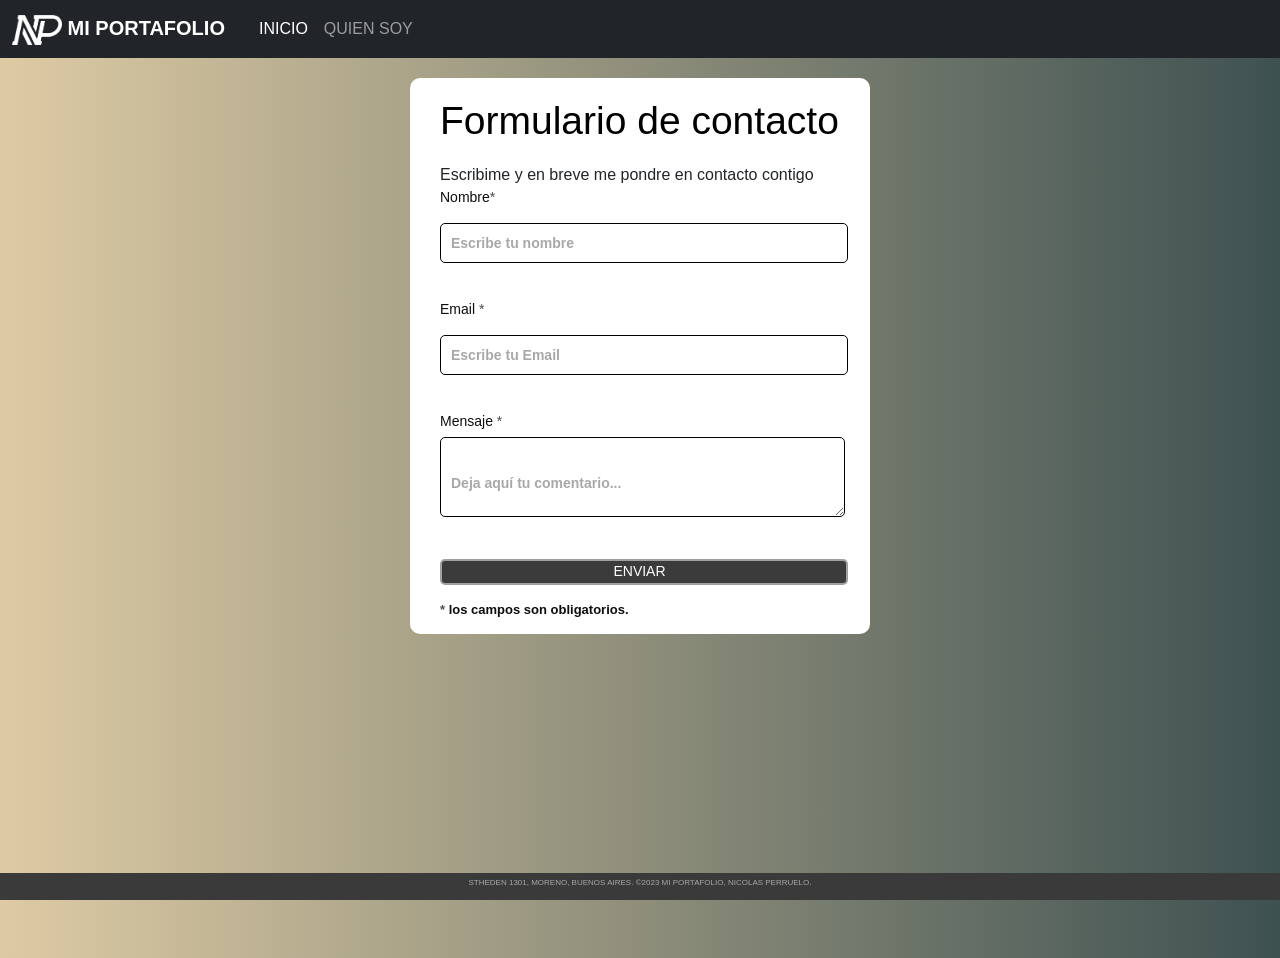
<file: PORTAFOLIO/contactame.html>
<!DOCTYPE html>
<html lang="en">
<head>
    <meta charset="UTF-8">
    <meta http-equiv="X-UA-Compatible" content="IE=edge">
    <meta name="viewport" content="width=device-width, initial-scale=1">
    <link href="https://cdn.jsdelivr.net/npm/bootstrap@5.1.3/dist/css/bootstrap.min.css" rel="stylesheet" integrity="sha384-1BmE4kWBq78iYhFldvKuhfTAU6auU8tT94WrHftjDbrCEXSU1oBoqyl2QvZ6jIW3" crossorigin="anonymous">
    <script src="https://cdn.jsdelivr.net/npm/bootstrap@5.1.3/dist/js/bootstrap.bundle.min.js" integrity="sha384-ka7Sk0Gln4gmtz2MlQnikT1wXgYsOg+OMhuP+IlRH9sENBO0LRn5q+8nbTov4+1p" crossorigin="anonymous"></script>
    <link rel="stylesheet" href="css/style.css"/>
    <title>Mi Portafolio</title>
    <link rel="shortcut icon" href="imagenes/123.png" type="image/x-icon">
</head>
<body>
    <nav class="navbar navbar-expand-lg navbar-dark bg-dark">
        <div class="container-fluid">
          <a class="navbar-brand" href="http://127.0.0.1:5500/PORTAFOLIO/index.html"><img src="imagenes/123.png" alt="logo" width="50" height="30">  MI PORTAFOLIO  </a>
          <button class="navbar-toggler" type="button" data-bs-toggle="collapse" data-bs-target="#navbarSupportedContent" aria-controls="navbarSupportedContent" aria-expanded="false" aria-label="Toggle navigation">
            <span class="navbar-toggler-icon"></span>
          </button>
          <div class="collapse navbar-collapse" id="navbarSupportedContent">
            <ul class="navbar-nav me-auto mb-2 mb-lg-0">
              <li class="nav-item">
                <a class="nav-link active" aria-current="page" href="http://127.0.0.1:5500/PORTAFOLIO/index.html">INICIO</a>
              </li>
              <li class="nav-item dropdown">
                <a class="nav-link color-dark" href="http://127.0.0.1:5500/PORTAFOLIO/sobreMi.html" id="navbarDropdown" role="button" data-bs-toggle="dropdown" aria-expanded="false">
                  QUIEN SOY
                </a>
                <ul class="dropdown-menu bg-dark" aria-labelledby="navbarDropdown">
                  <li><a class="nav-link" href="http://127.0.0.1:5500/PORTAFOLIO/Proyectos.html">Proyectos</a></li>
                  <li><a class="nav-link" href="http://127.0.0.1:5500/PORTAFOLIO/sobreMi.html">Sobre Mi</a></li>
                  <li><a class="nav-link" href="http://127.0.0.1:5500/PORTAFOLIO/Comentarios.html">Comentarios</a></li>
                  <li><hr class="dropdown-divider"></li>
                  <li><a class="nav-link" href="http://127.0.0.1:5500/PORTAFOLIO/Contactame.html">Contactame</a></li>
                </ul>
              </li>
            </ul>
          </div>
        </div>
      </nav>  
    <section class="zona5">
        <div class="contact_form">
            <div class="formulario">      
              <h1 class="formCont">Formulario de contacto</h1>
                <h8 class="parrafoContacto">Escribime y en breve me pondre en contacto contigo</h3>     
                  <form action="submeter-formulario.php" method="post">
                    <p><label for="nombre" class="colocar_nombre">Nombre<span class="obligatorio">*</span></label>
                      <input type="text" name="introducir_nombre" id="nombre" required="obligatorio" placeholder="Escribe tu nombre"></p>
                        <p>
                          <label for="email" class="colocar_email">Email
                            <span class="obligatorio">*</span>
                          </label>
                            <input type="email" name="introducir_email" id="email" required="obligatorio" placeholder="Escribe tu Email">
                        </p>
                        <p>
                          <label for="mensaje" class="colocar_mensaje">Mensaje
                            <span class="obligatorio">*</span>
                          </label>                     
                                            <textarea name="introducir_mensaje" class="texto_mensaje" id="mensaje" required="obligatorio" placeholder="Deja aquí tu comentario..."></textarea> 
                                        </p>
                        <button id="botonFormulario" type="submit" name="enviar_formulario" id="enviar"><p>Enviar</p></button>
                        <p class="aviso">
                          <span class="obligatorio"> * </span>los campos son obligatorios.
                        </p>
                  </form>
    </section>
    <footer>
      STHEDEN 1301, MORENO, BUENOS AIRES. ©2023 MI PORTAFOLIO, NICOLAS PERRUELO.
  </footer>
</body>
</html>
</file>
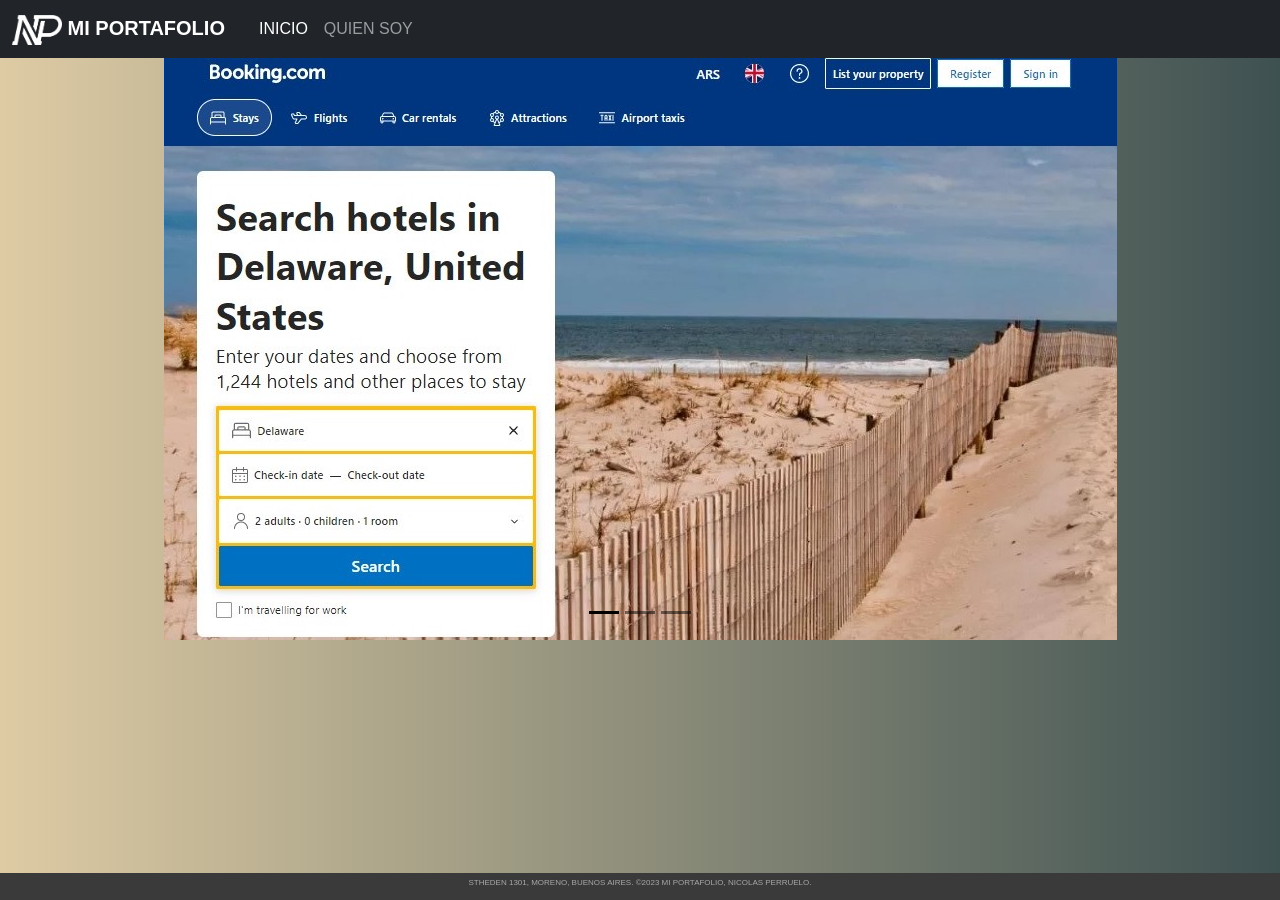
<file: PORTAFOLIO/proyectos.html>
<!DOCTYPE html>
<html lang="en">
<head>
    <meta charset="UTF-8">
    <meta http-equiv="X-UA-Compatible" content="IE=edge">
    <meta name="viewport" content="width=device-width, initial-scale=1">
    <link href="https://cdn.jsdelivr.net/npm/bootstrap@5.1.3/dist/css/bootstrap.min.css" rel="stylesheet" integrity="sha384-1BmE4kWBq78iYhFldvKuhfTAU6auU8tT94WrHftjDbrCEXSU1oBoqyl2QvZ6jIW3" crossorigin="anonymous">
    <script src="https://cdn.jsdelivr.net/npm/bootstrap@5.1.3/dist/js/bootstrap.bundle.min.js" integrity="sha384-ka7Sk0Gln4gmtz2MlQnikT1wXgYsOg+OMhuP+IlRH9sENBO0LRn5q+8nbTov4+1p" crossorigin="anonymous"></script>
    <link rel="stylesheet" href="css/style.css"/>
    <title>Mi Portafolio</title>
    <link rel="shortcut icon" href="imagenes/123.png" type="image/x-icon">
</head>
<body>
    <nav class="navbar navbar-expand-lg navbar-dark bg-dark">
        <div class="container-fluid">
          <a class="navbar-brand" href="http://127.0.0.1:5500/PORTAFOLIO/index.html"><img src="imagenes/123.png" alt="logo" width="50" height="30">  MI PORTAFOLIO  </a>
          <button class="navbar-toggler" type="button" data-bs-toggle="collapse" data-bs-target="#navbarSupportedContent" aria-controls="navbarSupportedContent" aria-expanded="false" aria-label="Toggle navigation">
            <span class="navbar-toggler-icon"></span>
          </button>
          <div class="collapse navbar-collapse" id="navbarSupportedContent">
            <ul class="navbar-nav me-auto mb-2 mb-lg-0">
              <li class="nav-item">
                <a class="nav-link active" aria-current="page" href="http://127.0.0.1:5500/PORTAFOLIO/index.html">INICIO</a>
              </li>
              <li class="nav-item dropdown">
                <a class="nav-link color-dark" href="http://127.0.0.1:5500/PORTAFOLIO/sobreMi.html" id="navbarDropdown" role="button" data-bs-toggle="dropdown" aria-expanded="false">
                  QUIEN SOY
                </a>
                <ul class="dropdown-menu bg-dark" aria-labelledby="navbarDropdown">
                  <li><a class="nav-link" href="http://127.0.0.1:5500/PORTAFOLIO/Proyectos.html">Proyectos</a></li>
                  <li><a class="nav-link" href="http://127.0.0.1:5500/PORTAFOLIO/sobreMi.html">Sobre Mi</a></li>
                  <li><a class="nav-link" href="http://127.0.0.1:5500/PORTAFOLIO/Comentarios.html">Comentarios</a></li>
                  <li><hr class="dropdown-divider"></li>
                  <li><a class="nav-link" href="http://127.0.0.1:5500/PORTAFOLIO/Contactame.html">Contactame</a></li>
                </ul>
              </li>
            </ul>
          </div>
        </div>
      </nav> 
    <body>
        <div id="carouselExampleDark" class="carousel carousel-dark slide mx-auto mh-75" data-bs-ride="carousel">
            <div class="carousel-indicators">
              <button type="button" data-bs-target="#carouselExampleDark" data-bs-slide-to="0" class="active" aria-current="true" aria-label="Slide 1"></button>
              <button type="button" data-bs-target="#carouselExampleDark" data-bs-slide-to="1" aria-label="Slide 2"></button>
              <button type="button" data-bs-target="#carouselExampleDark" data-bs-slide-to="2" aria-label="Slide 3"></button>
            </div>
            <div class="carousel-inner h-75">
              <div class="carousel-item active h-auto" data-bs-interval="10000">
                <img src="imagenes/booking.jpg" class="d-block w-70 h-auto mx-auto d-block" alt="booking">
                <div class="carousel-caption d-none d-md-block">
                </div>
              </div>
              <div class="carousel-item" data-bs-interval="2000">
                <img src="imagenes/mercadolibre.jpg" class="d-block w-70 h-auto mx-auto d-block" alt="ml">
                <div class="carousel-caption d-none d-md-block">
                </div>
              </div>
              <div class="carousel-item">
                <img src="imagenes/kavak.jpg" class="d-block w-70 mt-10 mx-auto my-auto d-block align-items-center" alt="kavak">
                <div class="carousel-caption d-none d-md-block ">
                </div>
              </div>
            </div>
          </div>
    </body>
    <footer>
        STHEDEN 1301, MORENO, BUENOS AIRES. ©2023 MI PORTAFOLIO, NICOLAS PERRUELO.
    </footer>
</body>
</html>
</file>
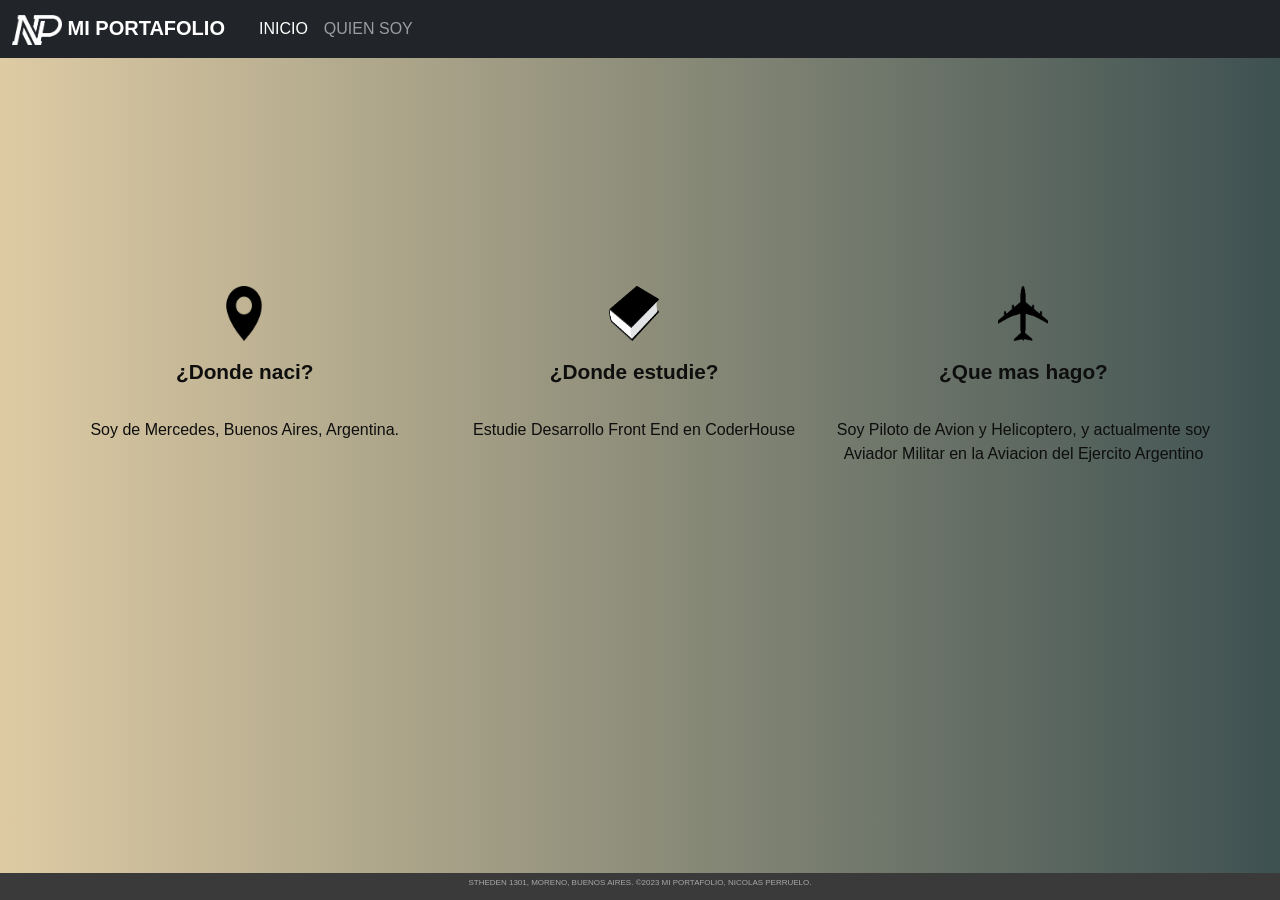
<file: PORTAFOLIO/sobreMi.html>
<!DOCTYPE html>
<html lang="en">
<head>
    <meta charset="UTF-8">
    <meta http-equiv="X-UA-Compatible" content="IE=edge">
    <meta name="viewport" content="width=device-width, initial-scale=1">
    <link href="https://cdn.jsdelivr.net/npm/bootstrap@5.1.3/dist/css/bootstrap.min.css" rel="stylesheet" integrity="sha384-1BmE4kWBq78iYhFldvKuhfTAU6auU8tT94WrHftjDbrCEXSU1oBoqyl2QvZ6jIW3" crossorigin="anonymous">
    <script src="https://cdn.jsdelivr.net/npm/bootstrap@5.1.3/dist/js/bootstrap.bundle.min.js" integrity="sha384-ka7Sk0Gln4gmtz2MlQnikT1wXgYsOg+OMhuP+IlRH9sENBO0LRn5q+8nbTov4+1p" crossorigin="anonymous"></script>
    <link rel="stylesheet" href="css/style.css"/>
    <title>Mi Portafolio</title>
    <link rel="shortcut icon" href="imagenes/123.png" type="image/x-icon">
</head>
<body>
    <nav class="navbar navbar-expand-lg navbar-dark bg-dark">
        <div class="container-fluid">
          <a class="navbar-brand" href="http://127.0.0.1:5500/PORTAFOLIO/index.html"><img src="imagenes/123.png" alt="logo" width="50" height="30">  MI PORTAFOLIO  </a>
          <button class="navbar-toggler" type="button" data-bs-toggle="collapse" data-bs-target="#navbarSupportedContent" aria-controls="navbarSupportedContent" aria-expanded="false" aria-label="Toggle navigation">
            <span class="navbar-toggler-icon"></span>
          </button>
          <div class="collapse navbar-collapse" id="navbarSupportedContent">
            <ul class="navbar-nav me-auto mb-2 mb-lg-0">
              <li class="nav-item">
                <a class="nav-link active" aria-current="page" href="http://127.0.0.1:5500/PORTAFOLIO/index.html">INICIO</a>
              </li>
              <li class="nav-item dropdown">
                <a class="nav-link color-dark" href="http://127.0.0.1:5500/PORTAFOLIO/sobreMi.html" id="navbarDropdown" role="button" data-bs-toggle="dropdown" aria-expanded="false">
                  QUIEN SOY
                </a>
                <ul class="dropdown-menu bg-dark" aria-labelledby="navbarDropdown">
                  <li><a class="nav-link" href="http://127.0.0.1:5500/PORTAFOLIO/Proyectos.html">Proyectos</a></li>
                  <li><a class="nav-link" href="http://127.0.0.1:5500/PORTAFOLIO/sobreMi.html">Sobre Mi</a></li>
                  <li><a class="nav-link" href="http://127.0.0.1:5500/PORTAFOLIO/Comentarios.html">Comentarios</a></li>
                  <li><hr class="dropdown-divider"></li>
                  <li><a class="nav-link" href="http://127.0.0.1:5500/PORTAFOLIO/Contactame.html">Contactame</a></li>
                </ul>
              </li>
            </ul>
          </div>
        </div>
      </nav>  
    <section class="zona2">
        <article class="iconos">
            <div>
                <img src="imagenes/588891debc2fc2ef3a1860a2.png" alt="globo">
                <p>¿Donde naci?</p>
                <p class="abajo">Soy de Mercedes, Buenos Aires, Argentina.</p>
            </div>
            <div>
                <img src="imagenes/kindpng_93765.png" alt="globo">
                <p>¿Donde estudie?</p>
                <p class="abajo">Estudie Desarrollo Front End en CoderHouse</p>
            </div>
            <div>
                <img src="imagenes/avion ultimo.png" alt="globo">
                <p>¿Que mas hago?</p>
                <p class="abajo">Soy Piloto de Avion y Helicoptero, y actualmente soy Aviador Militar en la Aviacion del Ejercito Argentino</p>
            </div>
        </article> 
    </section>
    <footer>
        STHEDEN 1301, MORENO, BUENOS AIRES. ©2023 MI PORTAFOLIO, NICOLAS PERRUELO.
    </footer>
</body>
</html>
</file>
<file: PORTAFOLIO/css/style.css>
.container {
  max-width: 100%;
}

.site-header {
  background-color: rgba(0, 0, 0, .85);
  -webkit-backdrop-filter: saturate(180%) blur(20px);
  backdrop-filter: saturate(180%) blur(20px);
}
.site-header a {
  color: #8e8e8e;
  transition: color .15s ease-in-out;
}
.site-header a:hover {
  color: #fff;
  text-decoration: none;
}

.product-device {
  position: absolute;
  right: 10%;
  bottom: -30%;
  width: 100%;
  height: 100%;
  background-color: #333;
  border-radius: 21px;
  transform: rotate(30deg);
}

.product-device::before {
  position: absolute;
  top: 10%;
  right: 10px;
  bottom: 10%;
  left: 10px;
  content: "";
  background-color: rgba(255, 255, 255, .1);
  border-radius: 5px;
}

.product-device-2 {
  top: -25%;
  right: auto;
  bottom: 0;
  left: 5%;
  background-color: #e5e5e5;
}

.flex-equal > * {
  flex: 1;
}
 @media (min-width: 768px) {
  .flex-md-equal > * {
  flex: 1;
  }
}

footer{
  background-color: #3a3a3a;
  color: #a8a8a8;
  font-family: 'Raleway', sans-serif;
  font-size: 10px;
  padding: 0;
  text-align: center;
  z-index: 1;
  width: 100%;
  height: 3%;
  bottom: 0;
  position: fixed;
}

body {   
  background: #3E5151;
  background:-webkit-linear-gradient(to right, #DECBA4, #3E5151);
  background:linear-gradient(to right, #DECBA4, #3E5151); 
  }

.zona1{
  position: relative;
  width: 100%;
  height: 85vh;
}

h3 {
  width: 480px;
  height: 124px;
  color: #232323;
  font-family: 'Raleway', sans-serif;
  font-weight: 800;
  font-size: 7vh;
  line-height: 1.28;
  letter-spacing: -0.5px;
  text-align: left;
  padding-top: 200px;
  padding-left: 30px;
  border-bottom: 5px;
  z-index: 100;
  height: auto;
}

h4 {
	width: 347px;
	height: 76px;
	opacity: 70%;
	color: #232323;
	font-family: 'Raleway', sans-serif;
	font-weight: 600;
	font-size: 3vh;
	line-height: 1.44;
  text-align: left;
  padding-left: 30px;
  padding-right: 20px;
  padding-top: 0;
}

.nav {
  color: green;
}

* {
  margin: 0;
  padding: 0;
}

body{
  font-family: 'Raleway', sans-serif;
  margin: 0;
}

header{
  display: flex;
  justify-content: space-between;
  height: 80px;
  background-color: rgba(219, 219, 219, 0.719);
  align-items: center;
  padding: 5px;
}

.logo{
  display: flex;
  align-items: center;
}

.logo img{
  height: 110px;
  margin-right: 10px;
}

a{
  text-decoration: none;
  color: black;
  font-family: 'Raleway', sans-serif;
}

nav a{
  font-weight: 600;
  padding-right: 10px;
}

nav a:hover{
  color: grey;
}

.zona1{
  position: relative;
  width: 100%;
  height: 85vh;
  background-size: cover;
  background-position: center center;
}

h3 {
  width: 480px;
  height: 124px;
  color: #232323;
  font-family: 'Raleway', sans-serif;
  font-weight: 800;
  font-size: 40px;
  line-height: 1.28;
  letter-spacing: -0.5px;
  text-align: left;
  padding-top: 200px;
  padding-left: 20px;
  border-bottom: 5px;
  z-index: 100;
  height: auto;
}

h4 {
  width: 347px;
  height: 76px;
  opacity: 70%;
  color: #232323;
  font-family: 'Raleway', sans-serif;
  font-weight: 600;
  font-size: 20px;
  line-height: 1.44;
  text-align: left;
  padding-left: 20px;
  padding-right: 20px;
  padding-top: 0;
}

.zona2{
  position: relative;
  width: 100%;
  height: 85vh;
  background-size: cover;
  background-position: center center;
  padding-top: 10%;
}

.iconos {
  overflow: hidden;
  padding-top: 100px;
  padding-left: 50px;
  padding-right: 50px;
  padding-bottom: 0px;
  margin-bottom: 0px;
}

.iconos div{
  width: 33%;
  float: left;
  overflow: hidden;
}

.iconos div img {
  width: 50px;
  height: 55px;
  display: block;
  margin: auto;
}

.iconos div p{
  text-align: center;
  padding-top: 15px;
  font-size: 1.3rem;
  font-weight: bold;
  font-family: 'Raleway', sans-serif;
}

.iconos div .abajo{
  text-align: center;
  padding-top: 15px;
  font-size: 1rem;
  font-weight: 300;
  font-family: 'Raleway', sans-serif;
}

.zona5{
  position: absolute;
  width: 100%;
  height: 100vh;
  background-size: cover;
  background-position: center center;
} 

body{
  height: 100%; 
  width: 100%;
}

.contact_form{  
  width: 460px; 
  height: auto;
  margin: 80px auto;
  border-radius: 10px;   
  background-color: #ffffff; 
  padding-left: 30px; 
  padding-top:20px;
  padding-bottom:0px;
  margin-top: 20px;
}

input{
  background-color: #ffffff; 
  width: 408px; 
  height: 40px; 
  border-radius: 5px;  
  border-style: solid; 
  border-width: 1px; 
  border-color: #000000; 
  margin-top: 15px;  
  padding-left: 10px;
  margin-bottom: 20px; 
  font-weight: bold;
}

textarea{
  background-color: #ffffff; 
  width: 405px; 
  height: 80px; 
  border-radius: 5px;  
  border-style: solid; 
  border-width: 1px; 
  border-color: #000000; 
  margin-top: 5px;  
  padding-left: 10px;
  margin-bottom: 20px; 
  padding-top: 35px; 
  font-family: 'Raleway', sans-serif;
  font-weight: bold;
}

label{
  display: block; 
  float: center;  
}

#botonFormulario {
  height: 26px; 
  padding-left: 1px;
  padding-right: 10px;
  margin-bottom: 15px; 
  margin-top: 0px;   
  text-transform: uppercase;
  text-align: center center;
  background-color: #3b3b3b; 
  border-color: #a0a0a0; 
  border-style: solid; 
  border-radius: 5px;  
  width: 408px;   
  cursor: pointer;
}

button p{
  color: #fff; 
}

span{
  color: #4e4e4e; 
}

.aviso{
  padding-bottom: 15px;
  font-size: 13px;  
  color: #0e0e0e;  
  font-weight: bold;
}

.formCont{
  font-size: 39px;  
  text-align: letf; 
  padding-bottom: 10px; 
  color: #000000;
}

h3 .formCont{
  font-size: 8px; 
  padding-bottom: 20px;
  color: #0e0e0e;   
}

.parrafoContacto {
  padding: 0;
}

p{
  font-size: 14px; 
  color: #0e0e0e; 
}

::-webkit-input-placeholder {
  color: #a8a8a8;
}


::-webkit-textarea-placeholder {
  color: #a8a8a8;
}


.formulario input:focus{
  outline:0;
  border: 1px solid #535353;
}

.formulario textarea:focus{
  outline:0;
  border: 1px solid #888888;
}

footer{
  background-color: #3a3a3a;
  color: #a8a8a8;
  font-family: 'Raleway', sans-serif;
  font-size: 0.5em;
  padding: 4px;
  text-align: center center;
  z-index: 1000;
  width: 100%;
  bottom: 0px;
  position: fixed;
}

.slider-container {
  display: flex;
  width:99%;
  height: auto;
  overflow-x: scroll;
  scroll-snap-type: x mandatory;
  padding: 0;
  margin: 0;
}

.slider-container img {
  flex: 10 10 100%;
  width: 100%;
  height: 80%;
  object-fit: cover;
  scroll-snap-align: center;
}
</file>
